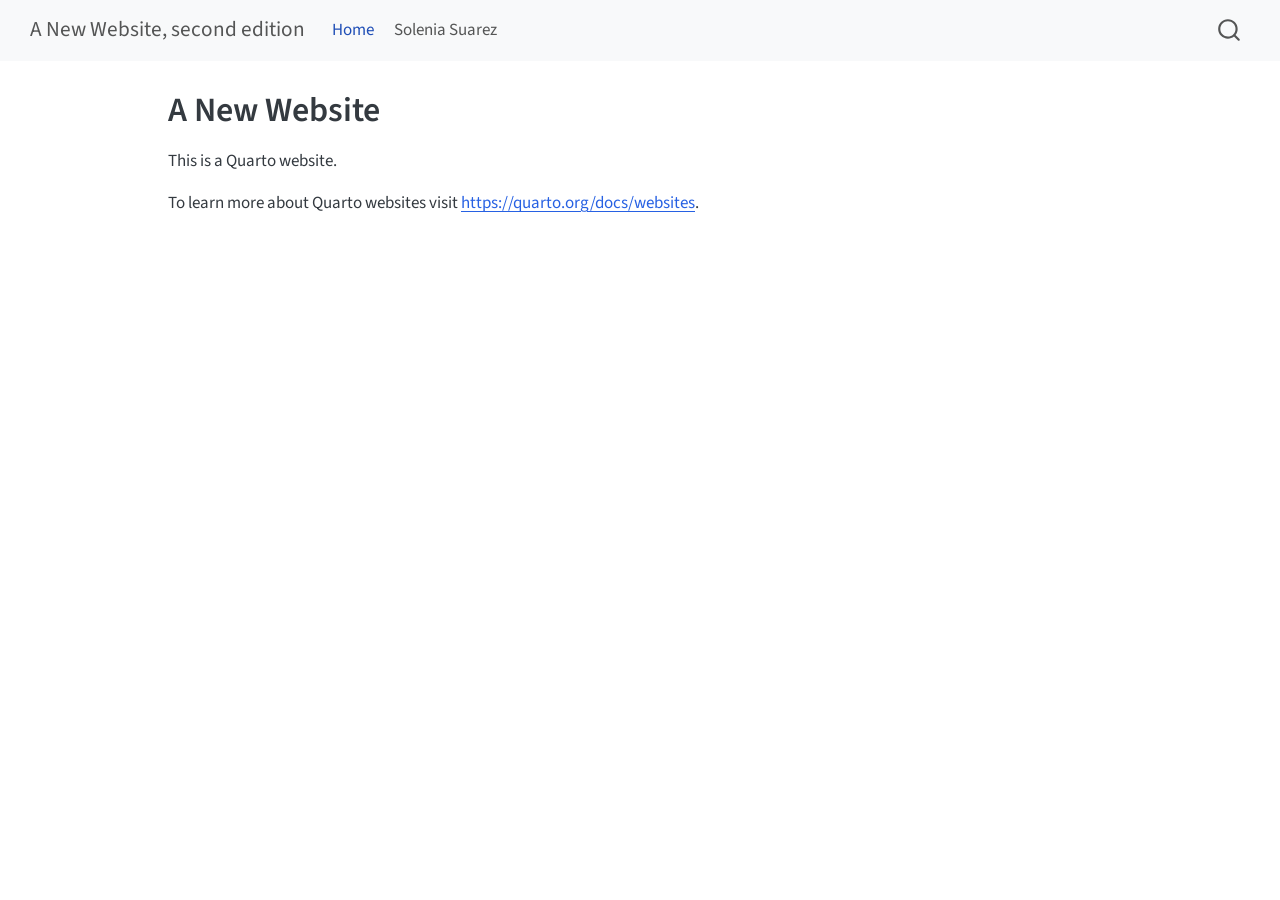
<file: index.html>
<!DOCTYPE html>
<html xmlns="http://www.w3.org/1999/xhtml" lang="en" xml:lang="en"><head>

<meta charset="utf-8">
<meta name="generator" content="quarto-1.10.19">

<meta name="viewport" content="width=device-width, initial-scale=1.0, user-scalable=yes">


<title>A New Website – A New Website, second edition</title>
<style>
/* Default styles provided by pandoc.
** See https://pandoc.org/MANUAL.html#variables-for-html for config info.
*/
span.smallcaps{font-variant: small-caps;}
div.columns{display: flex; gap: 1.5em;}
div.column{flex: auto;}
@media screen {
div.columns{gap: min(4vw, 1.5em);}
div.column{overflow-x: auto;}
}
div.hanging-indent{margin-left: 1.5em; text-indent: -1.5em;}
ul.task-list{list-style: none;}
ul.task-list li input[type="checkbox"] {
  width: 0.8em;
  margin: 0 0.8em 0.2em -1em; /* quarto-specific, see https://github.com/quarto-dev/quarto-cli/issues/4556 */ 
  vertical-align: middle;
}
</style>


<script src="site_libs/quarto-nav/quarto-nav.js"></script>
<script src="site_libs/quarto-nav/headroom.min.js"></script>
<script src="site_libs/clipboard/clipboard.min.js"></script>
<script src="site_libs/quarto-search/autocomplete.umd.js"></script>
<script src="site_libs/quarto-search/fuse.min.js"></script>
<script src="site_libs/quarto-search/quarto-search.js"></script>
<meta name="quarto:offset" content="./">
<script src="site_libs/quarto-html/quarto.js" type="module"></script>
<script src="site_libs/quarto-html/tabsets/tabsets.js" type="module"></script>
<script src="site_libs/quarto-html/popper.min.js"></script>
<script src="site_libs/quarto-html/tippy.umd.min.js"></script>
<script src="site_libs/quarto-html/anchor.min.js"></script>
<link href="site_libs/quarto-html/tippy.css" rel="stylesheet">
<link href="site_libs/quarto-html/quarto-syntax-highlighting-bf27225e3a48a9273f3daa8f8e829971.css" rel="stylesheet" id="quarto-text-highlighting-styles">
<script src="site_libs/bootstrap/bootstrap.min.js"></script>
<link href="site_libs/bootstrap/bootstrap-icons.css" rel="stylesheet">
<link href="site_libs/bootstrap/bootstrap-0e21d6411ebd14d82a851c2cca4dc4c4.min.css" rel="stylesheet" append-hash="true" id="quarto-bootstrap" data-mode="light">
<script id="quarto-search-options" type="application/json">{
  "location": "navbar",
  "copy-button": false,
  "collapse-after": 3,
  "panel-placement": "end",
  "type": "overlay",
  "limit": 50,
  "keyboard-shortcut": [
    "f",
    "/",
    "s"
  ],
  "show-item-context": false,
  "language": {
    "search-no-results-text": "No results",
    "search-matching-documents-text": "matching documents",
    "search-copy-link-title": "Copy link to search",
    "search-hide-matches-text": "Hide additional matches",
    "search-more-match-text": "more match in this document",
    "search-more-matches-text": "more matches in this document",
    "search-clear-button-title": "Clear",
    "search-text-placeholder": "",
    "search-detached-cancel-button-title": "Cancel",
    "search-submit-button-title": "Submit",
    "search-label": "Search"
  }
}</script>


<link rel="stylesheet" href="styles.css">
</head>

<body class="nav-fixed quarto-light">

<div id="quarto-search-results"></div>
  <header id="quarto-header" class="headroom fixed-top">
    <nav class="navbar navbar-expand-lg " data-bs-theme="dark">
      <div class="navbar-container container-fluid">
      <div class="navbar-brand-container mx-auto">
    <a class="navbar-brand" href="./index.html">
    <span class="navbar-title">A New Website, second edition</span>
    </a>
  </div>
            <div id="quarto-search" class="" title="Search"></div>
          <button class="navbar-toggler" type="button" data-bs-toggle="collapse" data-bs-target="#navbarCollapse" aria-controls="navbarCollapse" role="menu" aria-expanded="false" aria-label="Toggle navigation" onclick="if (window.quartoToggleHeadroom) { window.quartoToggleHeadroom(); }">
  <span class="navbar-toggler-icon"></span>
</button>
          <div class="collapse navbar-collapse" id="navbarCollapse">
            <ul class="navbar-nav navbar-nav-scroll me-auto">
  <li class="nav-item">
    <a class="nav-link active" href="./index.html" aria-current="page"> 
<span class="menu-text">Home</span></a>
  </li>  
  <li class="nav-item">
    <a class="nav-link" href="./about.html"> 
<span class="menu-text">Solenia Suarez</span></a>
  </li>  
</ul>
          </div> <!-- /navcollapse -->
            <div class="quarto-navbar-tools">
</div>
      </div> <!-- /container-fluid -->
    </nav>
</header>
<!-- content -->
<div id="quarto-content" class="quarto-container page-columns page-rows-contents page-layout-article page-navbar">
<!-- sidebar -->
<!-- margin-sidebar -->
    <div id="quarto-margin-sidebar" class="sidebar margin-sidebar zindex-bottom">
        
    </div>
<!-- main -->
<main class="content" id="quarto-document-content">

<header id="title-block-header" class="quarto-title-block default">
<div class="quarto-title">
<h1 class="title">A New Website</h1>
</div>



<div class="quarto-title-meta">

    
  
    
  </div>
  


</header>


<p>This is a Quarto website.</p>
<p>To learn more about Quarto websites visit <a href="https://quarto.org/docs/websites" class="uri">https://quarto.org/docs/websites</a>.</p>



</main> <!-- /main -->
<script id="quarto-html-after-body" type="application/javascript">
  window.document.addEventListener("DOMContentLoaded", function (event) {
    const icon = "";
    const anchorJS = new window.AnchorJS();
    anchorJS.options = {
      placement: 'right',
      icon: icon
    };
    anchorJS.add('.anchored');
    const isCodeAnnotation = (el) => {
      for (const clz of el.classList) {
        if (clz.startsWith('code-annotation-')) {                     
          return true;
        }
      }
      return false;
    }
    const onCopySuccess = function(e) {
      // button target
      const button = e.trigger;
      // don't keep focus
      button.blur();
      // flash "checked"
      button.classList.add('code-copy-button-checked');
      var currentTitle = button.getAttribute("title");
      button.setAttribute("title", "Copied!");
      let tooltip;
      if (window.bootstrap) {
        button.setAttribute("data-bs-toggle", "tooltip");
        button.setAttribute("data-bs-placement", "left");
        button.setAttribute("data-bs-title", "Copied!");
        tooltip = new bootstrap.Tooltip(button, 
          { trigger: "manual", 
            customClass: "code-copy-button-tooltip",
            offset: [0, -8]});
        tooltip.show();    
      }
      setTimeout(function() {
        if (tooltip) {
          tooltip.hide();
          button.removeAttribute("data-bs-title");
          button.removeAttribute("data-bs-toggle");
          button.removeAttribute("data-bs-placement");
        }
        button.setAttribute("title", currentTitle);
        button.classList.remove('code-copy-button-checked');
      }, 1000);
      // clear code selection
      e.clearSelection();
    }
    const getTextToCopy = function(trigger) {
      const outerScaffold = trigger.parentElement.cloneNode(true);
      const codeEl = outerScaffold.querySelector('code');
      for (const childEl of codeEl.children) {
        if (isCodeAnnotation(childEl)) {
          childEl.remove();
        }
      }
      return codeEl.innerText;
    }
    const clipboard = new window.ClipboardJS('.code-copy-button:not([data-in-quarto-modal])', {
      text: getTextToCopy
    });
    clipboard.on('success', onCopySuccess);
    if (window.document.getElementById('quarto-embedded-source-code-modal')) {
      const clipboardModal = new window.ClipboardJS('.code-copy-button[data-in-quarto-modal]', {
        text: getTextToCopy,
        container: window.document.getElementById('quarto-embedded-source-code-modal')
      });
      clipboardModal.on('success', onCopySuccess);
    }
      var localhostRegex = new RegExp(/^(?:http|https):\/\/localhost\:?[0-9]*\//);
      var mailtoRegex = new RegExp(/^mailto:/);
        var filterRegex = new RegExp("https:\/\/solenia21\.github\.io\/websites-1\/");
      var isInternal = (href) => {
          return filterRegex.test(href) || localhostRegex.test(href) || mailtoRegex.test(href);
      }
      // Inspect non-navigation links and adorn them if external
     var links = window.document.querySelectorAll('a[href]:not(.nav-link):not(.navbar-brand):not(.toc-action):not(.sidebar-link):not(.sidebar-item-toggle):not(.pagination-link):not(.no-external):not([aria-hidden]):not(.dropdown-item):not(.quarto-navigation-tool):not(.about-link)');
      for (var i=0; i<links.length; i++) {
        const link = links[i];
        if (!isInternal(link.href)) {
          // undo the damage that might have been done by quarto-nav.js in the case of
          // links that we want to consider external
          if (link.dataset.originalHref !== undefined) {
            link.href = link.dataset.originalHref;
          }
        }
      }
    function tippyHover(el, contentFn, onTriggerFn, onUntriggerFn) {
      const config = {
        allowHTML: true,
        maxWidth: 500,
        delay: 100,
        arrow: false,
        appendTo: function(el) {
            return el.parentElement;
        },
        interactive: true,
        interactiveBorder: 10,
        theme: 'quarto',
        placement: 'bottom-start',
      };
      if (contentFn) {
        config.content = contentFn;
      }
      if (onTriggerFn) {
        config.onTrigger = onTriggerFn;
      }
      if (onUntriggerFn) {
        config.onUntrigger = onUntriggerFn;
      }
      window.tippy(el, config); 
    }
    const noterefs = window.document.querySelectorAll('a[role="doc-noteref"]');
    for (var i=0; i<noterefs.length; i++) {
      const ref = noterefs[i];
      tippyHover(ref, function() {
        // use id or data attribute instead here
        let href = ref.getAttribute('data-footnote-href') || ref.getAttribute('href');
        try { href = new URL(href).hash; } catch {}
        const id = href.replace(/^#\/?/, "");
        const note = window.document.getElementById(id);
        if (note) {
          return note.innerHTML;
        } else {
          return "";
        }
      });
    }
    const xrefs = window.document.querySelectorAll('a.quarto-xref');
    const processXRef = (id, note) => {
      // Strip column container classes
      const stripColumnClz = (el) => {
        el.classList.remove("page-full", "page-columns");
        if (el.children) {
          for (const child of el.children) {
            stripColumnClz(child);
          }
        }
      }
      stripColumnClz(note)
      if (id === null || id.startsWith('sec-')) {
        // Special case sections, only their first couple elements
        const container = document.createElement("div");
        if (note.children && note.children.length > 2) {
          container.appendChild(note.children[0].cloneNode(true));
          for (let i = 1; i < note.children.length; i++) {
            const child = note.children[i];
            if (child.tagName === "P" && child.innerText === "") {
              continue;
            } else {
              container.appendChild(child.cloneNode(true));
              break;
            }
          }
          if (window.Quarto?.typesetMath) {
            window.Quarto.typesetMath(container);
          }
          return container.innerHTML
        } else {
          if (window.Quarto?.typesetMath) {
            window.Quarto.typesetMath(note);
          }
          return note.innerHTML;
        }
      } else {
        // Remove any anchor links if they are present
        const anchorLink = note.querySelector('a.anchorjs-link');
        if (anchorLink) {
          anchorLink.remove();
        }
        if (window.Quarto?.typesetMath) {
          window.Quarto.typesetMath(note);
        }
        if (note.classList.contains("callout")) {
          return note.outerHTML;
        } else {
          return note.innerHTML;
        }
      }
    }
    for (var i=0; i<xrefs.length; i++) {
      const xref = xrefs[i];
      tippyHover(xref, undefined, function(instance) {
        instance.disable();
        let url = xref.getAttribute('href');
        let hash = undefined; 
        if (url.startsWith('#')) {
          hash = url;
        } else {
          try { hash = new URL(url).hash; } catch {}
        }
        if (hash) {
          const id = hash.replace(/^#\/?/, "");
          const note = window.document.getElementById(id);
          if (note !== null) {
            try {
              const html = processXRef(id, note.cloneNode(true));
              instance.setContent(html);
            } finally {
              instance.enable();
              instance.show();
            }
          } else {
            // See if we can fetch this
            fetch(url.split('#')[0])
            .then(res => res.text())
            .then(html => {
              const parser = new DOMParser();
              const htmlDoc = parser.parseFromString(html, "text/html");
              const note = htmlDoc.getElementById(id);
              if (note !== null) {
                const html = processXRef(id, note);
                instance.setContent(html);
              } 
            }).finally(() => {
              instance.enable();
              instance.show();
            });
          }
        } else {
          // See if we can fetch a full url (with no hash to target)
          // This is a special case and we should probably do some content thinning / targeting
          fetch(url)
          .then(res => res.text())
          .then(html => {
            const parser = new DOMParser();
            const htmlDoc = parser.parseFromString(html, "text/html");
            const note = htmlDoc.querySelector('main.content');
            if (note !== null) {
              // This should only happen for chapter cross references
              // (since there is no id in the URL)
              // remove the first header
              if (note.children.length > 0 && note.children[0].tagName === "HEADER") {
                note.children[0].remove();
              }
              const html = processXRef(null, note);
              instance.setContent(html);
            } 
          }).finally(() => {
            instance.enable();
            instance.show();
          });
        }
      }, function(instance) {
      });
    }
        let selectedAnnoteEl;
        const selectorForAnnotation = ( cell, annotation) => {
          let cellAttr = 'data-code-cell="' + cell + '"';
          let lineAttr = 'data-code-annotation="' +  annotation + '"';
          const selector = 'span[' + cellAttr + '][' + lineAttr + ']';
          return selector;
        }
        const selectCodeLines = (annoteEl) => {
          const doc = window.document;
          const targetCell = annoteEl.getAttribute("data-target-cell");
          const targetAnnotation = annoteEl.getAttribute("data-target-annotation");
          const annoteSpan = window.document.querySelector(selectorForAnnotation(targetCell, targetAnnotation));
          const lines = annoteSpan.getAttribute("data-code-lines").split(",");
          const lineIds = lines.map((line) => {
            return targetCell + "-" + line;
          })
          let top = null;
          let height = null;
          let parent = null;
          if (lineIds.length > 0) {
              //compute the position of the single el (top and bottom and make a div)
              const el = window.document.getElementById(lineIds[0]);
              top = el.offsetTop;
              height = el.offsetHeight;
              parent = el.parentElement.parentElement;
            if (lineIds.length > 1) {
              const lastEl = window.document.getElementById(lineIds[lineIds.length - 1]);
              const bottom = lastEl.offsetTop + lastEl.offsetHeight;
              height = bottom - top;
            }
            if (top !== null && height !== null && parent !== null) {
              // cook up a div (if necessary) and position it 
              let div = window.document.getElementById("code-annotation-line-highlight");
              if (div === null) {
                div = window.document.createElement("div");
                div.setAttribute("id", "code-annotation-line-highlight");
                div.style.position = 'absolute';
                parent.appendChild(div);
              }
              div.style.top = top - 2 + "px";
              div.style.height = height + 4 + "px";
              div.style.left = 0;
              let gutterDiv = window.document.getElementById("code-annotation-line-highlight-gutter");
              if (gutterDiv === null) {
                gutterDiv = window.document.createElement("div");
                gutterDiv.setAttribute("id", "code-annotation-line-highlight-gutter");
                gutterDiv.style.position = 'absolute';
                const codeCell = window.document.getElementById(targetCell);
                const gutter = codeCell.querySelector('.code-annotation-gutter');
                gutter.appendChild(gutterDiv);
              }
              gutterDiv.style.top = top - 2 + "px";
              gutterDiv.style.height = height + 4 + "px";
            }
            selectedAnnoteEl = annoteEl;
          }
        };
        const unselectCodeLines = () => {
          const elementsIds = ["code-annotation-line-highlight", "code-annotation-line-highlight-gutter"];
          elementsIds.forEach((elId) => {
            const div = window.document.getElementById(elId);
            if (div) {
              div.remove();
            }
          });
          selectedAnnoteEl = undefined;
        };
          // Handle positioning of the toggle
      window.addEventListener(
        "resize",
        throttle(() => {
          elRect = undefined;
          if (selectedAnnoteEl) {
            selectCodeLines(selectedAnnoteEl);
          }
        }, 10)
      );
      function throttle(fn, ms) {
      let throttle = false;
      let timer;
        return (...args) => {
          if(!throttle) { // first call gets through
              fn.apply(this, args);
              throttle = true;
          } else { // all the others get throttled
              if(timer) clearTimeout(timer); // cancel #2
              timer = setTimeout(() => {
                fn.apply(this, args);
                timer = throttle = false;
              }, ms);
          }
        };
      }
        // Attach click handler to the DT
        const annoteDls = window.document.querySelectorAll('dt[data-target-cell]');
        for (const annoteDlNode of annoteDls) {
          annoteDlNode.addEventListener('click', (event) => {
            const clickedEl = event.target;
            if (clickedEl !== selectedAnnoteEl) {
              unselectCodeLines();
              const activeEl = window.document.querySelector('dt[data-target-cell].code-annotation-active');
              if (activeEl) {
                activeEl.classList.remove('code-annotation-active');
              }
              selectCodeLines(clickedEl);
              clickedEl.classList.add('code-annotation-active');
            } else {
              // Unselect the line
              unselectCodeLines();
              clickedEl.classList.remove('code-annotation-active');
            }
          });
        }
    const findCites = (el) => {
      const parentEl = el.parentElement;
      if (parentEl) {
        const cites = parentEl.dataset.cites;
        if (cites) {
          return {
            el,
            cites: cites.split(' ')
          };
        } else {
          return findCites(el.parentElement)
        }
      } else {
        return undefined;
      }
    };
    var bibliorefs = window.document.querySelectorAll('a[role="doc-biblioref"]');
    for (var i=0; i<bibliorefs.length; i++) {
      const ref = bibliorefs[i];
      const citeInfo = findCites(ref);
      if (citeInfo) {
        tippyHover(citeInfo.el, function() {
          var popup = window.document.createElement('div');
          citeInfo.cites.forEach(function(cite) {
            var citeDiv = window.document.createElement('div');
            citeDiv.classList.add('hanging-indent');
            citeDiv.classList.add('csl-entry');
            var biblioDiv = window.document.getElementById('ref-' + cite);
            if (biblioDiv) {
              citeDiv.innerHTML = biblioDiv.innerHTML;
            }
            popup.appendChild(citeDiv);
          });
          return popup.innerHTML;
        });
      }
    }
  });
  </script>
</div> <!-- /content -->




</body></html>
</file>
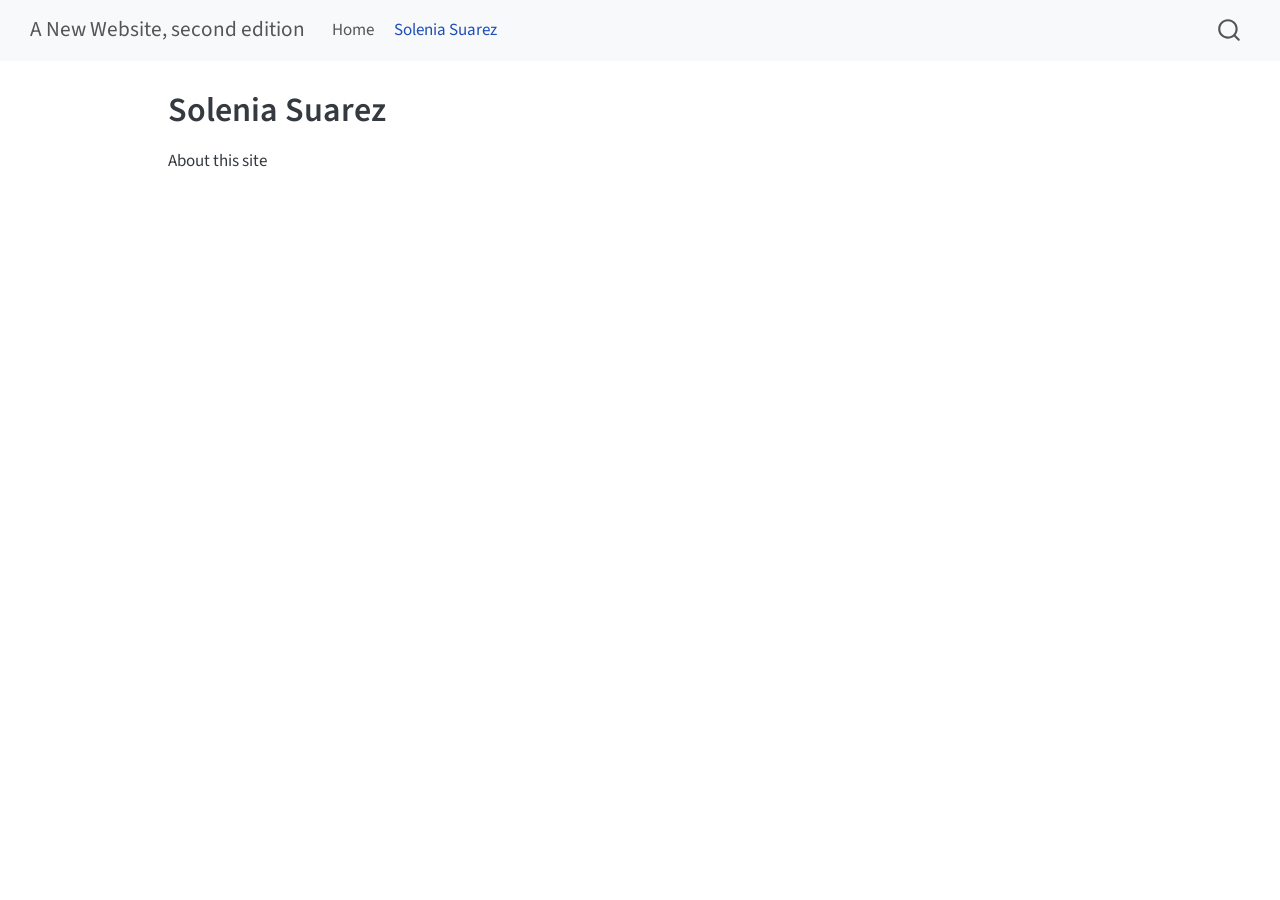
<file: about.html>
<!DOCTYPE html>
<html xmlns="http://www.w3.org/1999/xhtml" lang="en" xml:lang="en"><head>

<meta charset="utf-8">
<meta name="generator" content="quarto-1.10.19">

<meta name="viewport" content="width=device-width, initial-scale=1.0, user-scalable=yes">


<title>Solenia Suarez – A New Website, second edition</title>
<style>
/* Default styles provided by pandoc.
** See https://pandoc.org/MANUAL.html#variables-for-html for config info.
*/
span.smallcaps{font-variant: small-caps;}
div.columns{display: flex; gap: 1.5em;}
div.column{flex: auto;}
@media screen {
div.columns{gap: min(4vw, 1.5em);}
div.column{overflow-x: auto;}
}
div.hanging-indent{margin-left: 1.5em; text-indent: -1.5em;}
ul.task-list{list-style: none;}
ul.task-list li input[type="checkbox"] {
  width: 0.8em;
  margin: 0 0.8em 0.2em -1em; /* quarto-specific, see https://github.com/quarto-dev/quarto-cli/issues/4556 */ 
  vertical-align: middle;
}
</style>


<script src="site_libs/quarto-nav/quarto-nav.js"></script>
<script src="site_libs/quarto-nav/headroom.min.js"></script>
<script src="site_libs/clipboard/clipboard.min.js"></script>
<script src="site_libs/quarto-search/autocomplete.umd.js"></script>
<script src="site_libs/quarto-search/fuse.min.js"></script>
<script src="site_libs/quarto-search/quarto-search.js"></script>
<meta name="quarto:offset" content="./">
<script src="site_libs/quarto-html/quarto.js" type="module"></script>
<script src="site_libs/quarto-html/tabsets/tabsets.js" type="module"></script>
<script src="site_libs/quarto-html/popper.min.js"></script>
<script src="site_libs/quarto-html/tippy.umd.min.js"></script>
<script src="site_libs/quarto-html/anchor.min.js"></script>
<link href="site_libs/quarto-html/tippy.css" rel="stylesheet">
<link href="site_libs/quarto-html/quarto-syntax-highlighting-bf27225e3a48a9273f3daa8f8e829971.css" rel="stylesheet" id="quarto-text-highlighting-styles">
<script src="site_libs/bootstrap/bootstrap.min.js"></script>
<link href="site_libs/bootstrap/bootstrap-icons.css" rel="stylesheet">
<link href="site_libs/bootstrap/bootstrap-0e21d6411ebd14d82a851c2cca4dc4c4.min.css" rel="stylesheet" append-hash="true" id="quarto-bootstrap" data-mode="light">
<script id="quarto-search-options" type="application/json">{
  "location": "navbar",
  "copy-button": false,
  "collapse-after": 3,
  "panel-placement": "end",
  "type": "overlay",
  "limit": 50,
  "keyboard-shortcut": [
    "f",
    "/",
    "s"
  ],
  "show-item-context": false,
  "language": {
    "search-no-results-text": "No results",
    "search-matching-documents-text": "matching documents",
    "search-copy-link-title": "Copy link to search",
    "search-hide-matches-text": "Hide additional matches",
    "search-more-match-text": "more match in this document",
    "search-more-matches-text": "more matches in this document",
    "search-clear-button-title": "Clear",
    "search-text-placeholder": "",
    "search-detached-cancel-button-title": "Cancel",
    "search-submit-button-title": "Submit",
    "search-label": "Search"
  }
}</script>


<link rel="stylesheet" href="styles.css">
</head>

<body class="nav-fixed quarto-light">

<div id="quarto-search-results"></div>
  <header id="quarto-header" class="headroom fixed-top">
    <nav class="navbar navbar-expand-lg " data-bs-theme="dark">
      <div class="navbar-container container-fluid">
      <div class="navbar-brand-container mx-auto">
    <a class="navbar-brand" href="./index.html">
    <span class="navbar-title">A New Website, second edition</span>
    </a>
  </div>
            <div id="quarto-search" class="" title="Search"></div>
          <button class="navbar-toggler" type="button" data-bs-toggle="collapse" data-bs-target="#navbarCollapse" aria-controls="navbarCollapse" role="menu" aria-expanded="false" aria-label="Toggle navigation" onclick="if (window.quartoToggleHeadroom) { window.quartoToggleHeadroom(); }">
  <span class="navbar-toggler-icon"></span>
</button>
          <div class="collapse navbar-collapse" id="navbarCollapse">
            <ul class="navbar-nav navbar-nav-scroll me-auto">
  <li class="nav-item">
    <a class="nav-link" href="./index.html"> 
<span class="menu-text">Home</span></a>
  </li>  
  <li class="nav-item">
    <a class="nav-link active" href="./about.html" aria-current="page"> 
<span class="menu-text">Solenia Suarez</span></a>
  </li>  
</ul>
          </div> <!-- /navcollapse -->
            <div class="quarto-navbar-tools">
</div>
      </div> <!-- /container-fluid -->
    </nav>
</header>
<!-- content -->
<div id="quarto-content" class="quarto-container page-columns page-rows-contents page-layout-article page-navbar">
<!-- sidebar -->
<!-- margin-sidebar -->
    <div id="quarto-margin-sidebar" class="sidebar margin-sidebar zindex-bottom">
        
    </div>
<!-- main -->
<main class="content" id="quarto-document-content">

<header id="title-block-header" class="quarto-title-block default">
<div class="quarto-title">
<h1 class="title">Solenia Suarez</h1>
</div>



<div class="quarto-title-meta">

    
  
    
  </div>
  


</header>


<p>About this site</p>



</main> <!-- /main -->
<script id="quarto-html-after-body" type="application/javascript">
  window.document.addEventListener("DOMContentLoaded", function (event) {
    const icon = "";
    const anchorJS = new window.AnchorJS();
    anchorJS.options = {
      placement: 'right',
      icon: icon
    };
    anchorJS.add('.anchored');
    const isCodeAnnotation = (el) => {
      for (const clz of el.classList) {
        if (clz.startsWith('code-annotation-')) {                     
          return true;
        }
      }
      return false;
    }
    const onCopySuccess = function(e) {
      // button target
      const button = e.trigger;
      // don't keep focus
      button.blur();
      // flash "checked"
      button.classList.add('code-copy-button-checked');
      var currentTitle = button.getAttribute("title");
      button.setAttribute("title", "Copied!");
      let tooltip;
      if (window.bootstrap) {
        button.setAttribute("data-bs-toggle", "tooltip");
        button.setAttribute("data-bs-placement", "left");
        button.setAttribute("data-bs-title", "Copied!");
        tooltip = new bootstrap.Tooltip(button, 
          { trigger: "manual", 
            customClass: "code-copy-button-tooltip",
            offset: [0, -8]});
        tooltip.show();    
      }
      setTimeout(function() {
        if (tooltip) {
          tooltip.hide();
          button.removeAttribute("data-bs-title");
          button.removeAttribute("data-bs-toggle");
          button.removeAttribute("data-bs-placement");
        }
        button.setAttribute("title", currentTitle);
        button.classList.remove('code-copy-button-checked');
      }, 1000);
      // clear code selection
      e.clearSelection();
    }
    const getTextToCopy = function(trigger) {
      const outerScaffold = trigger.parentElement.cloneNode(true);
      const codeEl = outerScaffold.querySelector('code');
      for (const childEl of codeEl.children) {
        if (isCodeAnnotation(childEl)) {
          childEl.remove();
        }
      }
      return codeEl.innerText;
    }
    const clipboard = new window.ClipboardJS('.code-copy-button:not([data-in-quarto-modal])', {
      text: getTextToCopy
    });
    clipboard.on('success', onCopySuccess);
    if (window.document.getElementById('quarto-embedded-source-code-modal')) {
      const clipboardModal = new window.ClipboardJS('.code-copy-button[data-in-quarto-modal]', {
        text: getTextToCopy,
        container: window.document.getElementById('quarto-embedded-source-code-modal')
      });
      clipboardModal.on('success', onCopySuccess);
    }
      var localhostRegex = new RegExp(/^(?:http|https):\/\/localhost\:?[0-9]*\//);
      var mailtoRegex = new RegExp(/^mailto:/);
        var filterRegex = new RegExp("https:\/\/solenia21\.github\.io\/websites-1\/");
      var isInternal = (href) => {
          return filterRegex.test(href) || localhostRegex.test(href) || mailtoRegex.test(href);
      }
      // Inspect non-navigation links and adorn them if external
     var links = window.document.querySelectorAll('a[href]:not(.nav-link):not(.navbar-brand):not(.toc-action):not(.sidebar-link):not(.sidebar-item-toggle):not(.pagination-link):not(.no-external):not([aria-hidden]):not(.dropdown-item):not(.quarto-navigation-tool):not(.about-link)');
      for (var i=0; i<links.length; i++) {
        const link = links[i];
        if (!isInternal(link.href)) {
          // undo the damage that might have been done by quarto-nav.js in the case of
          // links that we want to consider external
          if (link.dataset.originalHref !== undefined) {
            link.href = link.dataset.originalHref;
          }
        }
      }
    function tippyHover(el, contentFn, onTriggerFn, onUntriggerFn) {
      const config = {
        allowHTML: true,
        maxWidth: 500,
        delay: 100,
        arrow: false,
        appendTo: function(el) {
            return el.parentElement;
        },
        interactive: true,
        interactiveBorder: 10,
        theme: 'quarto',
        placement: 'bottom-start',
      };
      if (contentFn) {
        config.content = contentFn;
      }
      if (onTriggerFn) {
        config.onTrigger = onTriggerFn;
      }
      if (onUntriggerFn) {
        config.onUntrigger = onUntriggerFn;
      }
      window.tippy(el, config); 
    }
    const noterefs = window.document.querySelectorAll('a[role="doc-noteref"]');
    for (var i=0; i<noterefs.length; i++) {
      const ref = noterefs[i];
      tippyHover(ref, function() {
        // use id or data attribute instead here
        let href = ref.getAttribute('data-footnote-href') || ref.getAttribute('href');
        try { href = new URL(href).hash; } catch {}
        const id = href.replace(/^#\/?/, "");
        const note = window.document.getElementById(id);
        if (note) {
          return note.innerHTML;
        } else {
          return "";
        }
      });
    }
    const xrefs = window.document.querySelectorAll('a.quarto-xref');
    const processXRef = (id, note) => {
      // Strip column container classes
      const stripColumnClz = (el) => {
        el.classList.remove("page-full", "page-columns");
        if (el.children) {
          for (const child of el.children) {
            stripColumnClz(child);
          }
        }
      }
      stripColumnClz(note)
      if (id === null || id.startsWith('sec-')) {
        // Special case sections, only their first couple elements
        const container = document.createElement("div");
        if (note.children && note.children.length > 2) {
          container.appendChild(note.children[0].cloneNode(true));
          for (let i = 1; i < note.children.length; i++) {
            const child = note.children[i];
            if (child.tagName === "P" && child.innerText === "") {
              continue;
            } else {
              container.appendChild(child.cloneNode(true));
              break;
            }
          }
          if (window.Quarto?.typesetMath) {
            window.Quarto.typesetMath(container);
          }
          return container.innerHTML
        } else {
          if (window.Quarto?.typesetMath) {
            window.Quarto.typesetMath(note);
          }
          return note.innerHTML;
        }
      } else {
        // Remove any anchor links if they are present
        const anchorLink = note.querySelector('a.anchorjs-link');
        if (anchorLink) {
          anchorLink.remove();
        }
        if (window.Quarto?.typesetMath) {
          window.Quarto.typesetMath(note);
        }
        if (note.classList.contains("callout")) {
          return note.outerHTML;
        } else {
          return note.innerHTML;
        }
      }
    }
    for (var i=0; i<xrefs.length; i++) {
      const xref = xrefs[i];
      tippyHover(xref, undefined, function(instance) {
        instance.disable();
        let url = xref.getAttribute('href');
        let hash = undefined; 
        if (url.startsWith('#')) {
          hash = url;
        } else {
          try { hash = new URL(url).hash; } catch {}
        }
        if (hash) {
          const id = hash.replace(/^#\/?/, "");
          const note = window.document.getElementById(id);
          if (note !== null) {
            try {
              const html = processXRef(id, note.cloneNode(true));
              instance.setContent(html);
            } finally {
              instance.enable();
              instance.show();
            }
          } else {
            // See if we can fetch this
            fetch(url.split('#')[0])
            .then(res => res.text())
            .then(html => {
              const parser = new DOMParser();
              const htmlDoc = parser.parseFromString(html, "text/html");
              const note = htmlDoc.getElementById(id);
              if (note !== null) {
                const html = processXRef(id, note);
                instance.setContent(html);
              } 
            }).finally(() => {
              instance.enable();
              instance.show();
            });
          }
        } else {
          // See if we can fetch a full url (with no hash to target)
          // This is a special case and we should probably do some content thinning / targeting
          fetch(url)
          .then(res => res.text())
          .then(html => {
            const parser = new DOMParser();
            const htmlDoc = parser.parseFromString(html, "text/html");
            const note = htmlDoc.querySelector('main.content');
            if (note !== null) {
              // This should only happen for chapter cross references
              // (since there is no id in the URL)
              // remove the first header
              if (note.children.length > 0 && note.children[0].tagName === "HEADER") {
                note.children[0].remove();
              }
              const html = processXRef(null, note);
              instance.setContent(html);
            } 
          }).finally(() => {
            instance.enable();
            instance.show();
          });
        }
      }, function(instance) {
      });
    }
        let selectedAnnoteEl;
        const selectorForAnnotation = ( cell, annotation) => {
          let cellAttr = 'data-code-cell="' + cell + '"';
          let lineAttr = 'data-code-annotation="' +  annotation + '"';
          const selector = 'span[' + cellAttr + '][' + lineAttr + ']';
          return selector;
        }
        const selectCodeLines = (annoteEl) => {
          const doc = window.document;
          const targetCell = annoteEl.getAttribute("data-target-cell");
          const targetAnnotation = annoteEl.getAttribute("data-target-annotation");
          const annoteSpan = window.document.querySelector(selectorForAnnotation(targetCell, targetAnnotation));
          const lines = annoteSpan.getAttribute("data-code-lines").split(",");
          const lineIds = lines.map((line) => {
            return targetCell + "-" + line;
          })
          let top = null;
          let height = null;
          let parent = null;
          if (lineIds.length > 0) {
              //compute the position of the single el (top and bottom and make a div)
              const el = window.document.getElementById(lineIds[0]);
              top = el.offsetTop;
              height = el.offsetHeight;
              parent = el.parentElement.parentElement;
            if (lineIds.length > 1) {
              const lastEl = window.document.getElementById(lineIds[lineIds.length - 1]);
              const bottom = lastEl.offsetTop + lastEl.offsetHeight;
              height = bottom - top;
            }
            if (top !== null && height !== null && parent !== null) {
              // cook up a div (if necessary) and position it 
              let div = window.document.getElementById("code-annotation-line-highlight");
              if (div === null) {
                div = window.document.createElement("div");
                div.setAttribute("id", "code-annotation-line-highlight");
                div.style.position = 'absolute';
                parent.appendChild(div);
              }
              div.style.top = top - 2 + "px";
              div.style.height = height + 4 + "px";
              div.style.left = 0;
              let gutterDiv = window.document.getElementById("code-annotation-line-highlight-gutter");
              if (gutterDiv === null) {
                gutterDiv = window.document.createElement("div");
                gutterDiv.setAttribute("id", "code-annotation-line-highlight-gutter");
                gutterDiv.style.position = 'absolute';
                const codeCell = window.document.getElementById(targetCell);
                const gutter = codeCell.querySelector('.code-annotation-gutter');
                gutter.appendChild(gutterDiv);
              }
              gutterDiv.style.top = top - 2 + "px";
              gutterDiv.style.height = height + 4 + "px";
            }
            selectedAnnoteEl = annoteEl;
          }
        };
        const unselectCodeLines = () => {
          const elementsIds = ["code-annotation-line-highlight", "code-annotation-line-highlight-gutter"];
          elementsIds.forEach((elId) => {
            const div = window.document.getElementById(elId);
            if (div) {
              div.remove();
            }
          });
          selectedAnnoteEl = undefined;
        };
          // Handle positioning of the toggle
      window.addEventListener(
        "resize",
        throttle(() => {
          elRect = undefined;
          if (selectedAnnoteEl) {
            selectCodeLines(selectedAnnoteEl);
          }
        }, 10)
      );
      function throttle(fn, ms) {
      let throttle = false;
      let timer;
        return (...args) => {
          if(!throttle) { // first call gets through
              fn.apply(this, args);
              throttle = true;
          } else { // all the others get throttled
              if(timer) clearTimeout(timer); // cancel #2
              timer = setTimeout(() => {
                fn.apply(this, args);
                timer = throttle = false;
              }, ms);
          }
        };
      }
        // Attach click handler to the DT
        const annoteDls = window.document.querySelectorAll('dt[data-target-cell]');
        for (const annoteDlNode of annoteDls) {
          annoteDlNode.addEventListener('click', (event) => {
            const clickedEl = event.target;
            if (clickedEl !== selectedAnnoteEl) {
              unselectCodeLines();
              const activeEl = window.document.querySelector('dt[data-target-cell].code-annotation-active');
              if (activeEl) {
                activeEl.classList.remove('code-annotation-active');
              }
              selectCodeLines(clickedEl);
              clickedEl.classList.add('code-annotation-active');
            } else {
              // Unselect the line
              unselectCodeLines();
              clickedEl.classList.remove('code-annotation-active');
            }
          });
        }
    const findCites = (el) => {
      const parentEl = el.parentElement;
      if (parentEl) {
        const cites = parentEl.dataset.cites;
        if (cites) {
          return {
            el,
            cites: cites.split(' ')
          };
        } else {
          return findCites(el.parentElement)
        }
      } else {
        return undefined;
      }
    };
    var bibliorefs = window.document.querySelectorAll('a[role="doc-biblioref"]');
    for (var i=0; i<bibliorefs.length; i++) {
      const ref = bibliorefs[i];
      const citeInfo = findCites(ref);
      if (citeInfo) {
        tippyHover(citeInfo.el, function() {
          var popup = window.document.createElement('div');
          citeInfo.cites.forEach(function(cite) {
            var citeDiv = window.document.createElement('div');
            citeDiv.classList.add('hanging-indent');
            citeDiv.classList.add('csl-entry');
            var biblioDiv = window.document.getElementById('ref-' + cite);
            if (biblioDiv) {
              citeDiv.innerHTML = biblioDiv.innerHTML;
            }
            popup.appendChild(citeDiv);
          });
          return popup.innerHTML;
        });
      }
    }
  });
  </script>
</div> <!-- /content -->




</body></html>
</file>
<file: site_libs/quarto-html/tippy.css>
.tippy-box[data-animation=fade][data-state=hidden]{opacity:0}[data-tippy-root]{max-width:calc(100vw - 10px)}.tippy-box{position:relative;background-color:#333;color:#fff;border-radius:4px;font-size:14px;line-height:1.4;white-space:normal;outline:0;transition-property:transform,visibility,opacity}.tippy-box[data-placement^=top]>.tippy-arrow{bottom:0}.tippy-box[data-placement^=top]>.tippy-arrow:before{bottom:-7px;left:0;border-width:8px 8px 0;border-top-color:initial;transform-origin:center top}.tippy-box[data-placement^=bottom]>.tippy-arrow{top:0}.tippy-box[data-placement^=bottom]>.tippy-arrow:before{top:-7px;left:0;border-width:0 8px 8px;border-bottom-color:initial;transform-origin:center bottom}.tippy-box[data-placement^=left]>.tippy-arrow{right:0}.tippy-box[data-placement^=left]>.tippy-arrow:before{border-width:8px 0 8px 8px;border-left-color:initial;right:-7px;transform-origin:center left}.tippy-box[data-placement^=right]>.tippy-arrow{left:0}.tippy-box[data-placement^=right]>.tippy-arrow:before{left:-7px;border-width:8px 8px 8px 0;border-right-color:initial;transform-origin:center right}.tippy-box[data-inertia][data-state=visible]{transition-timing-function:cubic-bezier(.54,1.5,.38,1.11)}.tippy-arrow{width:16px;height:16px;color:#333}.tippy-arrow:before{content:"";position:absolute;border-color:transparent;border-style:solid}.tippy-content{position:relative;padding:5px 9px;z-index:1}
</file>
<file: site_libs/quarto-html/quarto-syntax-highlighting-bf27225e3a48a9273f3daa8f8e829971.css>
/* quarto syntax highlight colors */
:root {
  --quarto-hl-ot-color: #003B4F;
  --quarto-hl-at-color: #657422;
  --quarto-hl-ss-color: #20794D;
  --quarto-hl-an-color: #5E5E5E;
  --quarto-hl-fu-color: #4758AB;
  --quarto-hl-st-color: #20794D;
  --quarto-hl-cf-color: #003B4F;
  --quarto-hl-op-color: #5E5E5E;
  --quarto-hl-er-color: #AD0000;
  --quarto-hl-bn-color: #AD0000;
  --quarto-hl-al-color: #AD0000;
  --quarto-hl-va-color: #111111;
  --quarto-hl-bu-color: inherit;
  --quarto-hl-ex-color: inherit;
  --quarto-hl-pp-color: #AD0000;
  --quarto-hl-in-color: #5E5E5E;
  --quarto-hl-vs-color: #20794D;
  --quarto-hl-wa-color: #5E5E5E;
  --quarto-hl-do-color: #5E5E5E;
  --quarto-hl-im-color: #00769E;
  --quarto-hl-ch-color: #20794D;
  --quarto-hl-dt-color: #AD0000;
  --quarto-hl-fl-color: #AD0000;
  --quarto-hl-co-color: #5E5E5E;
  --quarto-hl-cv-color: #5E5E5E;
  --quarto-hl-cn-color: #8f5902;
  --quarto-hl-sc-color: #5E5E5E;
  --quarto-hl-dv-color: #AD0000;
  --quarto-hl-kw-color: #003B4F;
}

/* other quarto variables */
:root {
  --quarto-font-monospace: SFMono-Regular, Menlo, Monaco, Consolas, "Liberation Mono", "Courier New", monospace;
}

/* syntax highlight based on Pandoc's rules */
pre > code.sourceCode > span {
  color: #003B4F;
}

code.sourceCode > span {
  color: #003B4F;
}

div.sourceCode,
div.sourceCode pre.sourceCode {
  color: #003B4F;
}

/* Normal */
code span {
  color: #003B4F;
}

/* Alert */
code span.al {
  color: #AD0000;
  font-style: inherit;
}

/* Annotation */
code span.an {
  color: #5E5E5E;
  font-style: inherit;
}

/* Attribute */
code span.at {
  color: #657422;
  font-style: inherit;
}

/* BaseN */
code span.bn {
  color: #AD0000;
  font-style: inherit;
}

/* BuiltIn */
code span.bu {
  font-style: inherit;
}

/* ControlFlow */
code span.cf {
  color: #003B4F;
  font-weight: bold;
  font-style: inherit;
}

/* Char */
code span.ch {
  color: #20794D;
  font-style: inherit;
}

/* Constant */
code span.cn {
  color: #8f5902;
  font-style: inherit;
}

/* Comment */
code span.co {
  color: #5E5E5E;
  font-style: inherit;
}

/* CommentVar */
code span.cv {
  color: #5E5E5E;
  font-style: italic;
}

/* Documentation */
code span.do {
  color: #5E5E5E;
  font-style: italic;
}

/* DataType */
code span.dt {
  color: #AD0000;
  font-style: inherit;
}

/* DecVal */
code span.dv {
  color: #AD0000;
  font-style: inherit;
}

/* Error */
code span.er {
  color: #AD0000;
  font-style: inherit;
}

/* Extension */
code span.ex {
  font-style: inherit;
}

/* Float */
code span.fl {
  color: #AD0000;
  font-style: inherit;
}

/* Function */
code span.fu {
  color: #4758AB;
  font-style: inherit;
}

/* Import */
code span.im {
  color: #00769E;
  font-style: inherit;
}

/* Information */
code span.in {
  color: #5E5E5E;
  font-style: inherit;
}

/* Keyword */
code span.kw {
  color: #003B4F;
  font-weight: bold;
  font-style: inherit;
}

/* Operator */
code span.op {
  color: #5E5E5E;
  font-style: inherit;
}

/* Other */
code span.ot {
  color: #003B4F;
  font-style: inherit;
}

/* Preprocessor */
code span.pp {
  color: #AD0000;
  font-style: inherit;
}

/* SpecialChar */
code span.sc {
  color: #5E5E5E;
  font-style: inherit;
}

/* SpecialString */
code span.ss {
  color: #20794D;
  font-style: inherit;
}

/* String */
code span.st {
  color: #20794D;
  font-style: inherit;
}

/* Variable */
code span.va {
  color: #111111;
  font-style: inherit;
}

/* VerbatimString */
code span.vs {
  color: #20794D;
  font-style: inherit;
}

/* Warning */
code span.wa {
  color: #5E5E5E;
  font-style: italic;
}

.prevent-inlining {
  content: "</";
}

/*# sourceMappingURL=8be38f48d34c45af72792cbd699585e7.css.map */
</file>
<file: styles.css>
/* css styles */
</file>
